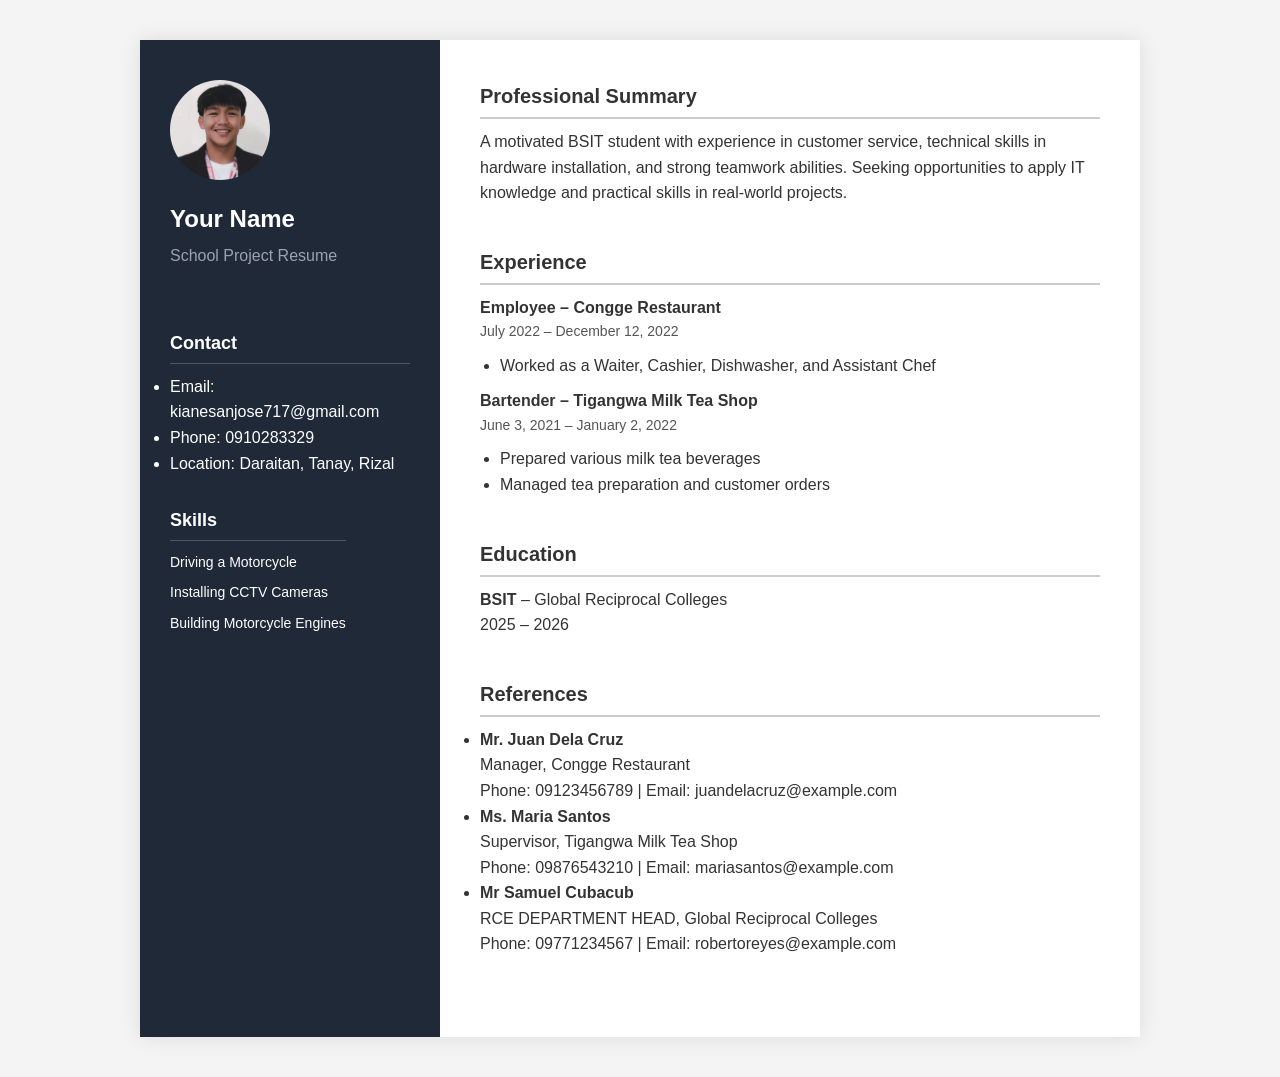
<file: index.html>
<!DOCTYPE html>
<html lang="en">
<head>
  <meta charset="UTF-8" />
  <meta name="viewport" content="width=device-width, initial-scale=1.0"/>
  <title>Resume | Your Name</title>
  <link rel="stylesheet" href="style.css" />
</head>
<body>
  <div class="resume">
    <aside class="sidebar">
      <div class="profile-pic">
        <!-- Example: <img src="profile.jpg" alt="Your Name"> -->
      </div>
      <h1>Your Name</h1>
      <p class="title">School Project Resume</p>

      <div class="contact">
        <h2>Contact</h2>
        <ul>
          <li>Email: kianesanjose717@gmail.com</li>
          <li>Phone: 0910283329</li>
          <li>Location: Daraitan, Tanay, Rizal</li>
        </ul>
      </div>

      <div class="skills">
        <h2>Skills</h2>
        <ul>
          <li>Driving a Motorcycle</li>
          <li>Installing CCTV Cameras</li>
          <li>Building Motorcycle Engines</li>
        </ul>
      </div>
    </aside>

    <main class="main-content">
      <section class="summary">
        <h2>Professional Summary</h2>
        <p>
          A motivated BSIT student with experience in customer service, 
          technical skills in hardware installation, and strong teamwork abilities. 
          Seeking opportunities to apply IT knowledge and practical skills in real-world projects.
        </p>
      </section>

      <section class="experience">
        <h2>Experience</h2>
        <div class="job">
          <h3>Employee – Congge Restaurant</h3>
          <span class="date">July 2022 – December 12, 2022</span>
          <ul>
            <li>Worked as a Waiter, Cashier, Dishwasher, and Assistant Chef</li>
          </ul>
        </div>

        <div class="job">
          <h3>Bartender – Tigangwa Milk Tea Shop</h3>
          <span class="date">June 3, 2021 – January 2, 2022</span>
          <ul>
            <li>Prepared various milk tea beverages</li>
            <li>Managed tea preparation and customer orders</li>
          </ul>
        </div>
      </section>

      <section class="education">
        <h2>Education</h2>
        <p><strong>BSIT</strong> – Global Reciprocal Colleges</p>
        <p class="date">2025 – 2026</p>
      </section>

      <!-- ✅ References Section -->
      <section class="references">
        <h2>References</h2>
        <ul>
          <li>
            <strong>Mr. Juan Dela Cruz</strong><br>
            Manager, Congge Restaurant<br>
            Phone: 09123456789 | Email: juandelacruz@example.com
          </li>
          <li>
            <strong>Ms. Maria Santos</strong><br>
            Supervisor, Tigangwa Milk Tea Shop<br>
            Phone: 09876543210 | Email: mariasantos@example.com
          </li>
          <li>
            <strong>Mr Samuel Cubacub</strong><br>
            RCE DEPARTMENT HEAD, Global Reciprocal Colleges<br>
            Phone: 09771234567 | Email: robertoreyes@example.com
          </li>
        </ul>
      </section>
    </main>
  </div>
</body>
</html>
</file>
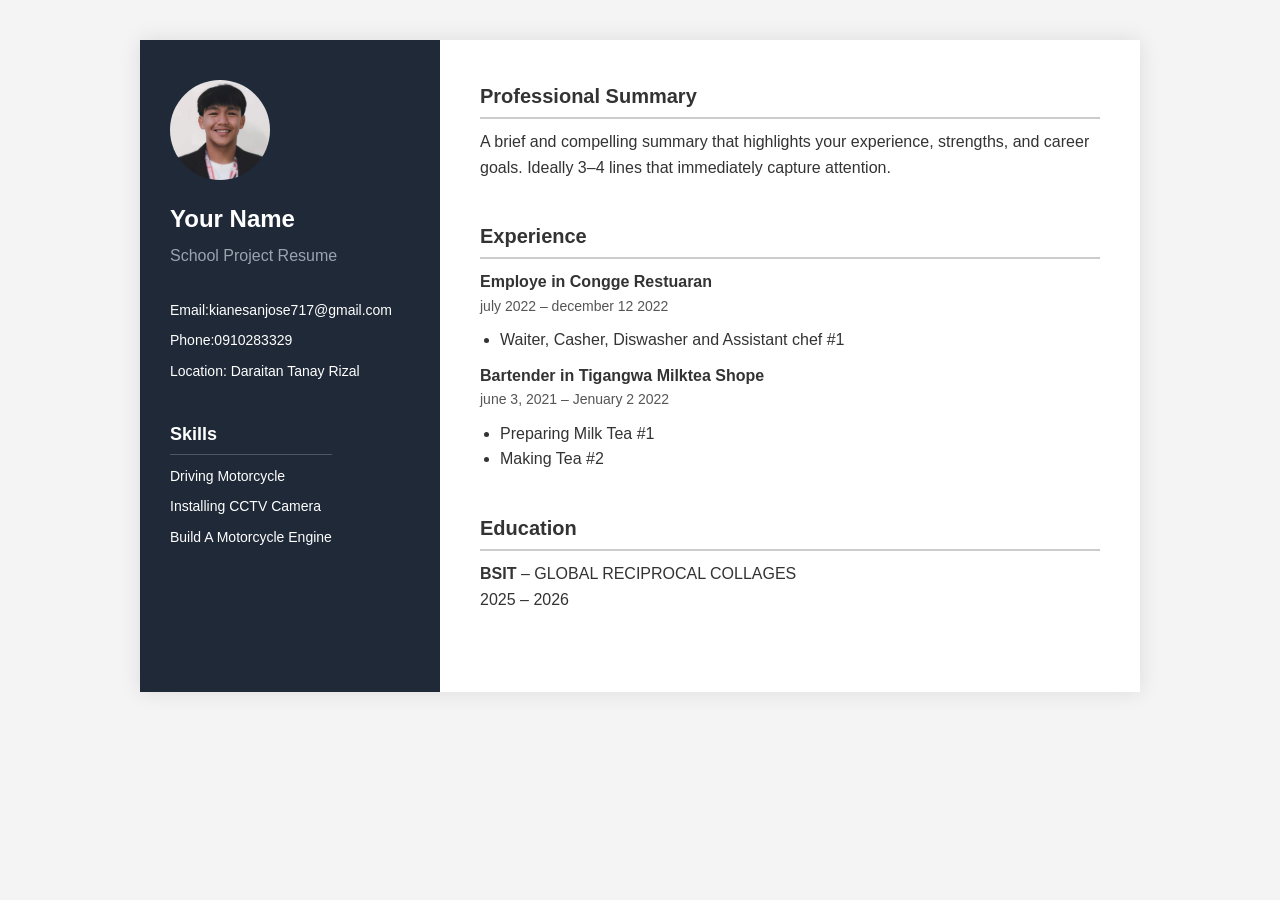
<file: resume.html>
<!DOCTYPE html>
<html lang="en">
<head>
  <meta charset="UTF-8" />
  <meta name="viewport" content="width=device-width, initial-scale=1.0"/>
  <title>Resume | Your Name</title>
  <link rel="stylesheet" href="style.css" />
</head>
<body>
  <div class="resume">
    <aside class="sidebar">
      <div class="profile-pic"></div>
      <h1>Your Name</h1>
      <p class="title">School Project Resume</p>
      <div class="contact">
        <p>Email:kianesanjose717@gmail.com</p>
        <p>Phone:0910283329</p>
        <p>Location: Daraitan Tanay Rizal
      </div>
      <div class="skills">
        <h2>Skills</h2>
        <ul>
          <li>Driving Motorcycle</li>
          <li>Installing CCTV Camera</li>
          <li>Build A Motorcycle Engine</li>
        </ul>
      </div>
    </aside>

    <main class="main-content">
      <section class="summary">
        <h2>Professional Summary</h2>
        <p>
          A brief and compelling summary that highlights your experience,
          strengths, and career goals. Ideally 3–4 lines that immediately
          capture attention.
        </p>
      </section>

      <section class="experience">
        <h2>Experience</h2>
        <div class="job">
          <h3>Employe in Congge Restuaran</h3>
          <span class="date">july 2022 – december 12 2022</span>
          <ul>
            <li>Waiter, Casher, Diswasher and Assistant chef #1</li>
          </ul>
        </div>
        <div class="job">
          <h3>Bartender in Tigangwa Milktea Shope </h3>
          <span class="date">june 3, 2021 – Jenuary 2 2022</span>
          <ul>
            <li> Preparing Milk Tea #1</li>
            <li> Making Tea  #2</li>
          </ul>
        </div>
      </section>

      <section class="education">
        <h2>Education</h2>
        <p><strong>BSIT</strong> – GLOBAL RECIPROCAL COLLAGES</p>
        <p class="date">2025 – 2026</p>
      </section>
    </main>
  </div>
</body>
</html>
</file>
<file: style.css>
* {
  margin: 0;
  padding: 0;
  box-sizing: border-box;
}

body {
  font-family: 'Helvetica Neue', Helvetica, Arial, sans-serif;
  line-height: 1.6;
  background: #f4f4f4;
  color: #333;
  padding: 40px;
}

.resume {
  display: flex;
  max-width: 1000px;
  margin: auto;
  background: #fff;
  box-shadow: 0 0 20px rgba(0,0,0,0.1);
}

.sidebar {
  background-color: #1f2937;
  color: #fff;
  width: 30%;
  padding: 40px 30px;
  display: flex;
  flex-direction: column;
  align-items: flex-start;
}

.profile-pic {
  width: 100px;
  height: 100px;
  background-image: url(09fa6823-5e9e-48fc-a766-3804e9842b8b.jpg);
  background-size: cover;
  background-position: center;
  border-radius: 50%;
  margin-bottom: 20px;
}

.sidebar h1 {
  font-size: 24px;
  margin-bottom: 5px;
}

.sidebar .title {
  font-size: 16px;
  color: #9ca3af;
  margin-bottom: 30px;
}

.sidebar .contact p,
.sidebar .skills ul li {
  font-size: 14px;
  margin-bottom: 8px;
}

.sidebar h2 {
  font-size: 18px;
  margin-top: 30px;
  margin-bottom: 10px;
  border-bottom: 1px solid #4b5563;
  padding-bottom: 5px;
}

.sidebar .skills ul {
  list-style: none;
  padding-left: 0;
}

.main-content {
  width: 70%;
  padding: 40px;
}

.main-content section {
  margin-bottom: 40px;
}

.main-content h2 {
  font-size: 20px;
  margin-bottom: 10px;
  border-bottom: 2px solid #ccc;
  padding-bottom: 5px;
}

.job h3 {
  font-size: 16px;
  font-weight: bold;
  margin-top: 10px;
}

.job .date {
  font-size: 14px;
  color: #555;
  margin-bottom: 10px;
  display: block;
}

.job ul {
  list-style: disc;
  margin-left: 20px;
}
</file>
